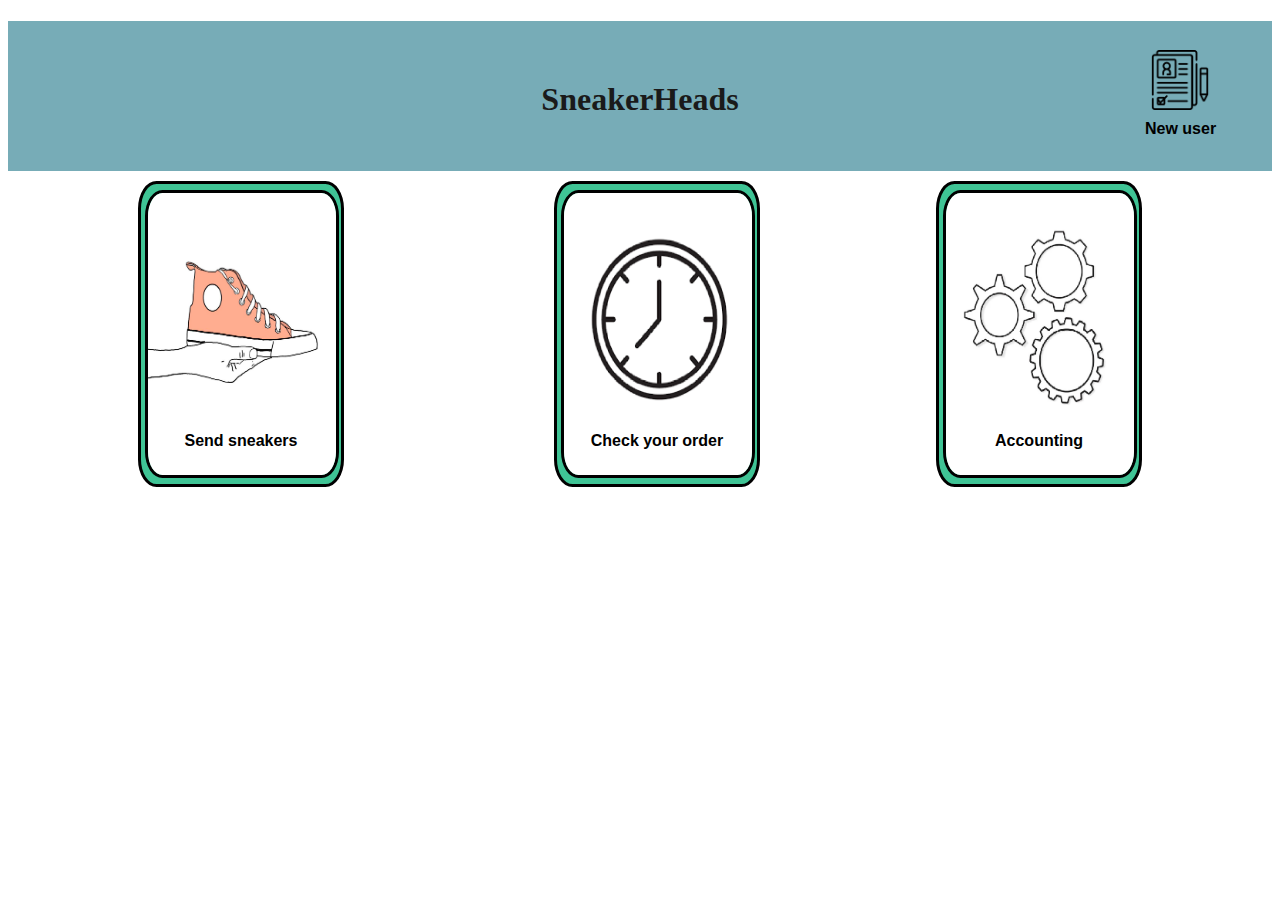
<file: SheakerHeadds/index.html>
<!DOCTYPE html>
<html lang="en">
<head>
    <meta charset="UTF-8"/>
    <meta name="viewport" content = "width=device-width, initial-scale=1.0"/>
    <title>Sneakers accounting</title>
    <link rel="stylesheet" href="index.css"/>


</head>

<body>

    <div class="top-part" id="back-color">
        <h1 id="h1">SneakerHeads</h1>

        <div id="reg">
            <a href="reg/register.html"><img id="reg-img" src="reg.png" alt="registration"/></a>
            <p id="reg-text">New user</p>
        </div>

    </div>

    <main>
        <section>
            <div  class="icon sent" >
                <a href="sent/sent.html"> <img id="img-sent" src="./sent.JPEG" alt="Krosovochek" /></a>
                <p id="text-sent">Send sneakers </p>

            </div>

            <div  class="icon check">
                <a href="check/check.html"><img id="img-check" src="./check.png" alt="Chasiki"/></a>
                <p id="text-check">Check your order </p>
            </div>

            <div  class="icon admin">
                <a href="admin/admin.html"> <img id="img-admin" src="./admin.png" alt="admin"/></a>
                <p id="text-admin">Accounting</p>
            </div>
            </div>

        </section>


    </main>



<script src="index.js"></script>
</body>

<footer> </footer>
</html>
</file>
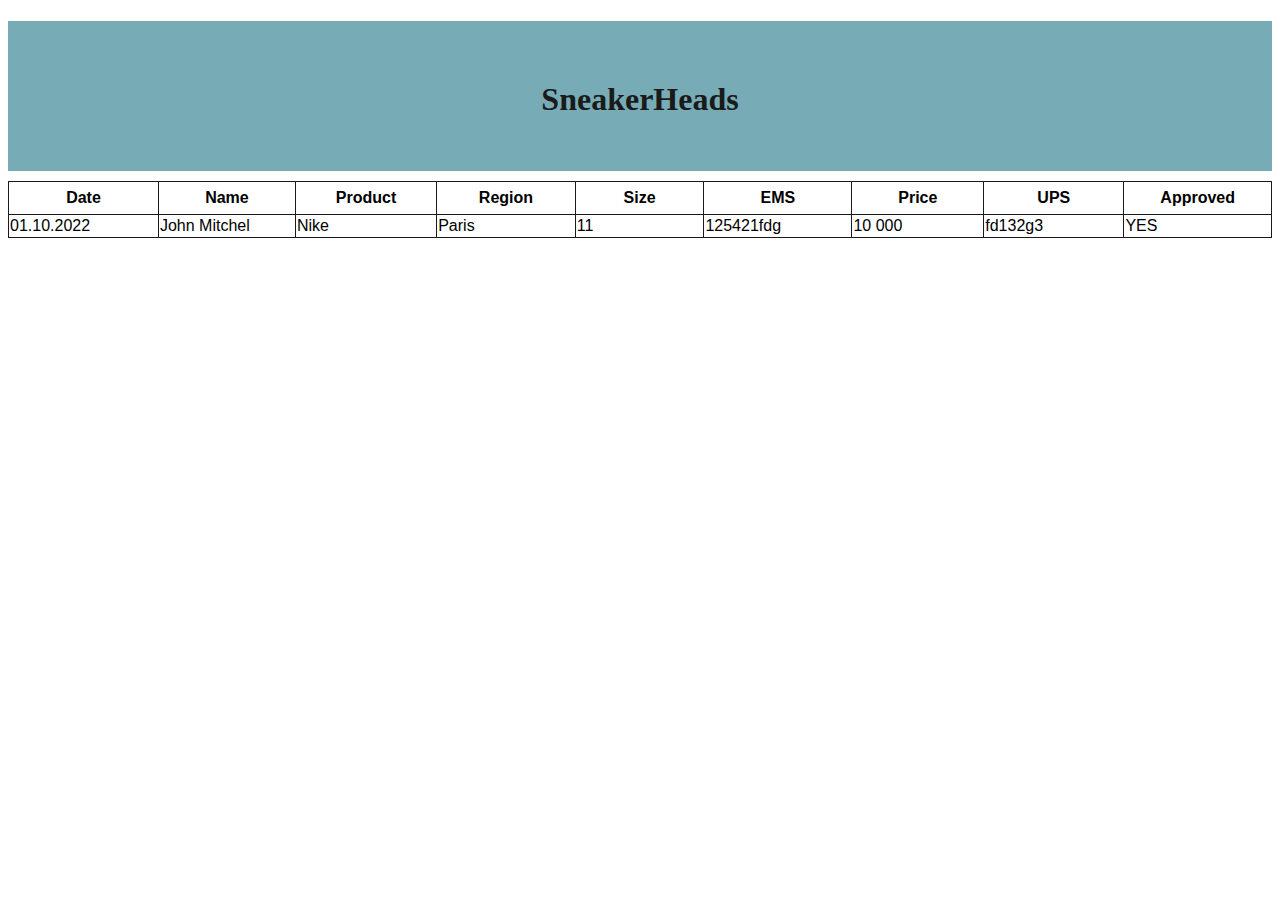
<file: SheakerHeadds/check/check.html>
<!DOCTYPE html>
<html lang="en">
<head>
    <meta charset="UTF-8">
    <meta name="viewport" content = "width=device-width, initial-scale=1.0"/>
    <title>Sneakers accounting</title>
    <link rel="stylesheet" href="check.css"/>

</head>

<body>

    <div class="top-part" id="back-color">
        <h1 id="h1">SneakerHeads</h1>
    </div>

    <main>
        <section>
            <div class="form">



                <table id="check-table">
                    <tr class="first">
                        <td class="first">Date</td>
                        <td class="first">Name</td>
                        <td class="first">Product</td>
                        <td class="first">Region</td>
                        <td class="first">Size</td>
                        <td class="first">EMS</td>
                        <td class="first">Price</td>
                        <td class="first">UPS</td>
                        <td class="first">Approved</td>
                    </tr>
                    <tr class="second">
                        <td class="second"><output id="date" class="out">01.10.2022</output></td>
                        <td class="second"><output id="name" class="out">John Mitchel</output></td>
                        <td class="second"><output id="product" class="out">Nike</output></td>
                        <td class="second"><output id="region" class="out">Paris</output></td>
                        <td class="second"><output id="size" class="out">11</output></td>
                        <td class="second"><output id="EMS" class="out">125421fdg</output></td>
                        <td class="second"><output id="price" class="out">10 000</output></td>
                        <td class="second"><output id="UPS" class="out">fd132g3</output></td>
                        <td class="second"><output id="approved" class="out">YES</output> </td>
                    </tr>
                </table>
            </div>
        </section>


    </main>




</body>

<footer> </footer>
</html>
</file>
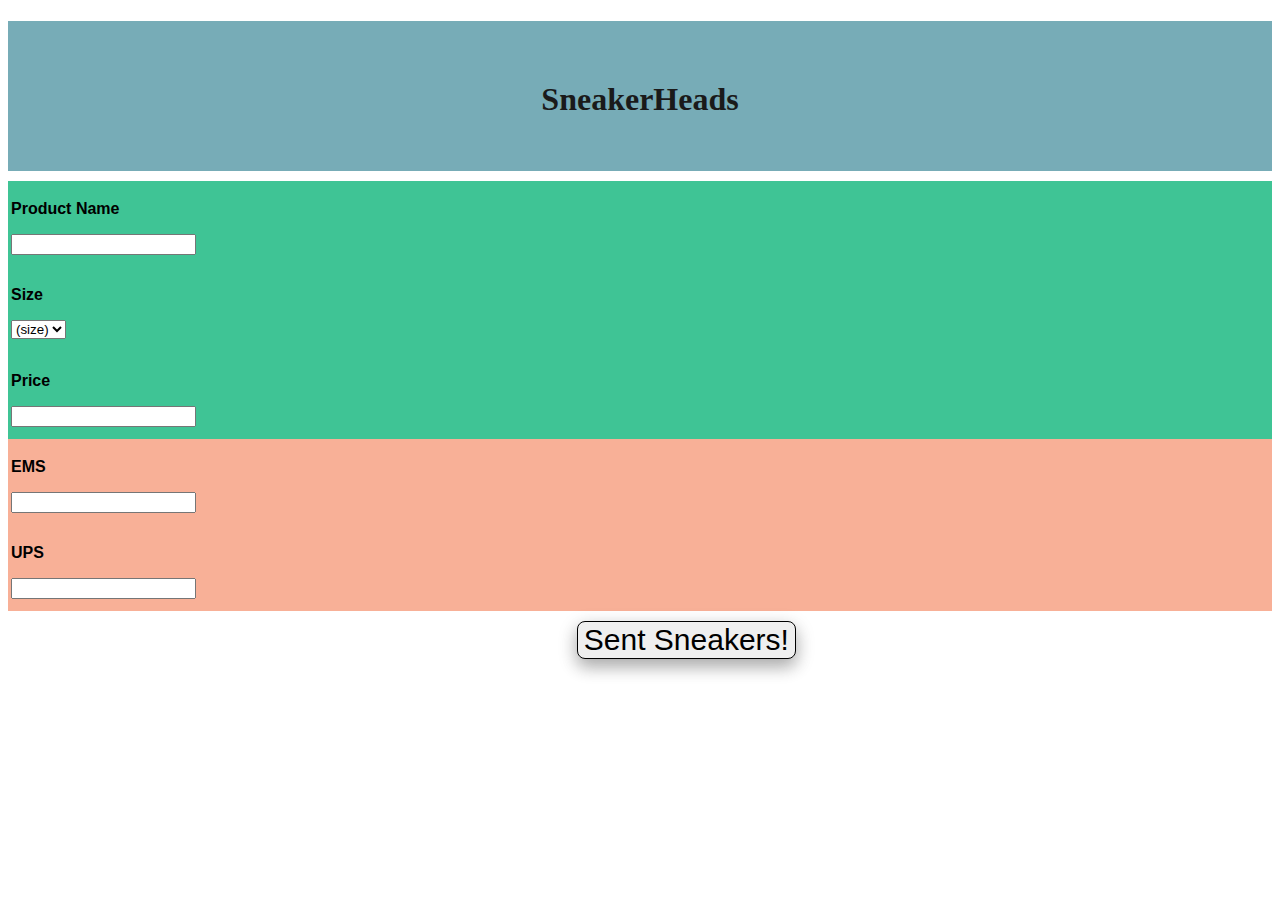
<file: SheakerHeadds/sent/sent.html>
<!DOCTYPE html>
<html lang="en">
<head>
    <meta charset="UTF-8"/>
    <meta name="viewport" content = "width=device-width, initial-scale=1.0"/>
    <title>Sneakers accounting</title>
    <link rel="stylesheet" href="sent.css"/>

</head>

<body>

    <div class="top-part" id="back-color">
        <h1 id="h1">SneakerHeads</h1>
    </div>

    <main>

        <section>






            <div id="product-name" class="input product">
                <p>Product Name</p>
                <input inputmode="latin">
            </div>


            <div id="size" class="input product">
                <p>Size</p>
                <select>
                    <option value="">(size)</option>
                    <option value="1">9</option>
                    <option value="2">9.5</option>
                    <option value="3">10</option>
                    <option value="4">10.5</option>
                    <option value="5">11</option>
                </select>
            </div>

            <div id="price" class="input product">
                <p>Price</p>
                <input >
            </div>





            <div id="EMS" class="input mail">
                <p>EMS</p>
                <input >
            </div>



            <div id="UPS" class="input mail">
                <p>UPS</p>
                <input>
            </div>




            <div>
                <button id="done">Sent Sneakers!</button>
            </div>

        </section>

    </main>




</body>

<footer> </footer>
</html>
</file>
<file: SheakerHeadds/index.css>
#back-color{
    width:100%;
    height:150px;
    background-color:#77ACB7;


}

#h1{
    color:#1A1A1A;
    text-align:center;
    position:relative;
    top:60px;
}


.icon{
border:black solid 3px;
 width:200px;
    height:300px;
     border-radius:9%;
      margin:10px 10px 10px 10px;
}
.icon.sent{
    background-color:#3FC495;
    position:absolute;
    left:10%;
}





.icon.check{
    background-color:#3FC495;
    position:absolute;
    left:42.5%;
}



.icon.admin{
    background-color:#3FC495;
    position:absolute;
    right:10%;
}

#reg{


width:100px;
height:100px;
position:absolute;
right:50px;
top:50px;

}

#reg-text{
font-family: Gill Sans Extrabold, sans-serif;
font-weight:bold;
position:relative;
left:15%;
bottom:10px;
}

#reg-img{

width:60px;
height:60px;

position:relative;
left:20%;



}
#img-check, #img-sent, #img-admin{
            border:black solid 3px;
            width:94%;
            height:94%;
            position:relative;
            left:1.75%;
            top:2%;
            border-radius:9%;

            }

        #text-check, #text-sent, #text-admin{
            text-align:center;
            font-family: Gill Sans Extrabold, sans-serif;
            font-weight:bold;
            z-index:1;
            position:relative;
            bottom:60px;
        }
</file>
<file: SheakerHeadds/check/check.css>
#back-color{
    width:100%;
    height:150px;
    background-color:#77ACB7;
    border-bottom:solid 10px white;

}

#h1{
    color:#1A1A1A;
    text-align:center;
    position:relative;
    top:60px;
}


.form{
border:solid black 1 px;


}
#check-table{

border-collapse: collapse;

  }

.first{
width:200px;
height:30px;
border: 1px solid #1A1A1A;
text-align:center;
font-family: Gill Sans Extrabold, sans-serif;
font-weight:bold;

}

.second{
height:20px;
border: 1px solid #1A1A1A;
font-family: Gill Sans Extrabold, sans-serif;
}

#size{
text-align:center;
}





#done{
font-family:Gill Sans Extrabold, sans-serif;

font-size: 30px;
font-color:#1A1A1A;
border:1px solid;
position:relative;
top:10px;
left:45%;
border-radius:8px;
box-shadow: 0 8px 16px 0 rgba(0,0,0,0.2), 0 6px 20px 0 rgba(0,0,0,0.19);


}

#done:hover {
    background-color:#3FC495;
    color: white;
}

#done:active {
  background-color: #3e8e41;
  box-shadow: 0 5px #666;
  transform: translateY(4px);
}
</file>
<file: SheakerHeadds/sent/sent.css>
#back-color{
    width:100%;
    height:150px;
    background-color:#77ACB7;
    border-bottom:solid 10px white;

}

#h1{
    color:#1A1A1A;
    text-align:center;
    position:relative;
    top:60px;
}


.input{
font-family:Gill Sans Extrabold, sans-serif;
font-weight:bold;

}

#name, #region ,#EMS, #UPS{

background-color:#F8B097;
margin:0;
padding:0;
border: solid #F8B097;
height:80px;

}

#product-name, #size, #price{
background-color:#3FC495;
margin:0;
padding:0;
border: solid #3FC495;
height:80px;
}

#done{
font-family:Gill Sans Extrabold, sans-serif;

font-size: 30px;
font-color:#1A1A1A;
border:1px solid;
position:relative;
top:10px;
left:45%;
border-radius:8px;
box-shadow: 0 8px 16px 0 rgba(0,0,0,0.2), 0 6px 20px 0 rgba(0,0,0,0.19);


}

#done:hover {
    background-color:#3FC495;
    color: white;
}

#done:active {
  background-color: #3e8e41;
  box-shadow: 0 5px #666;
  transform: translateY(4px);
}
</file>
